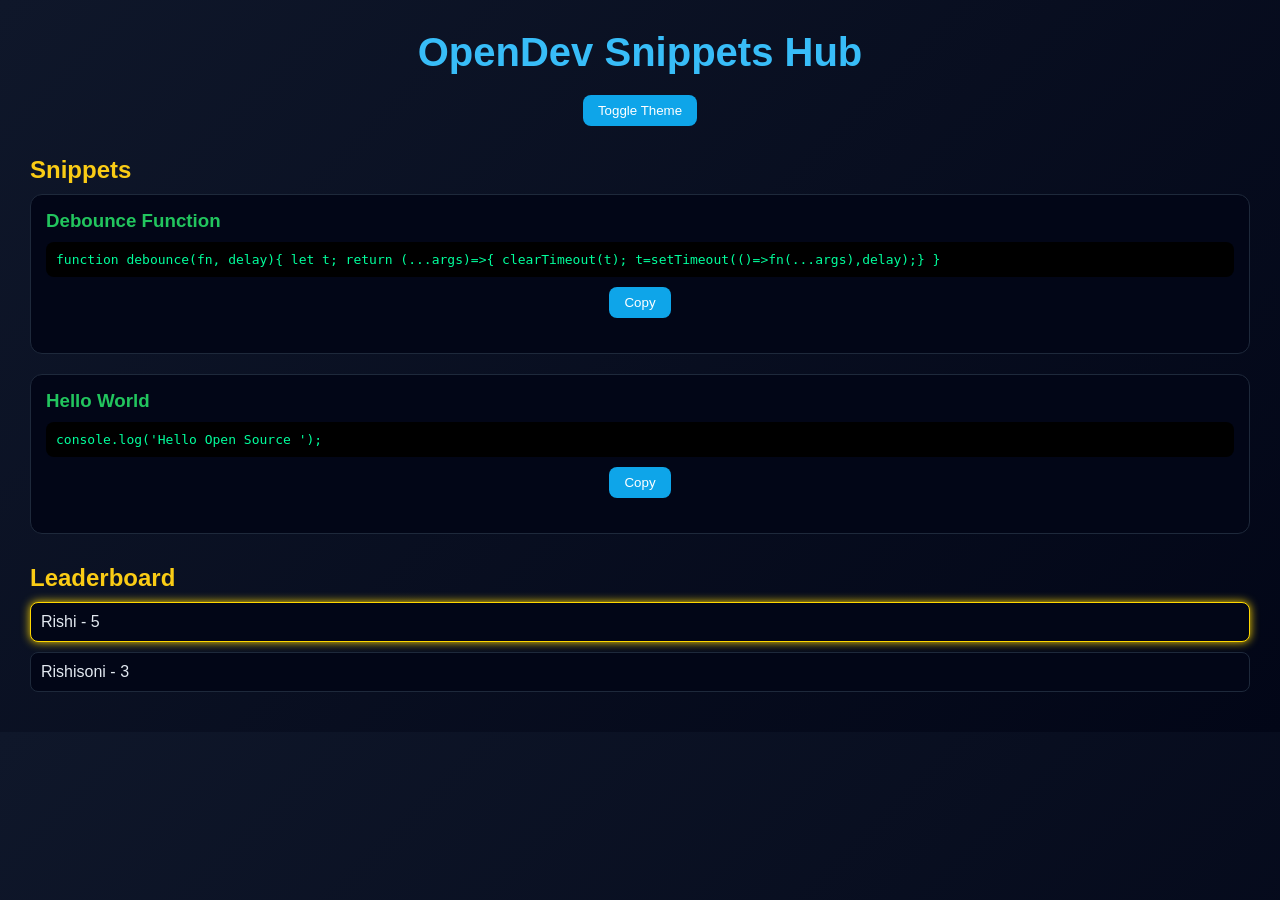
<file: index.html>
<!DOCTYPE html>
<html>
<head>
  <title>OpenDev Snippets Hub</title>
  <link rel="stylesheet" href="style.css">
</head>
<body>

<h1> OpenDev Snippets Hub</h1>

<button onclick="toggleTheme()"> Toggle Theme</button>

<h2>Snippets</h2>
<div id="snippets"></div>

<h2> Leaderboard</h2>
<ul id="leaderboard"></ul>

<script src="script.js"></script>
</body>
</html>
</file>
<file: style.css>
/* Reset */
* {
  margin: 0;
  padding: 0;
  box-sizing: border-box;
}

/* Body */
body {
  font-family: 'Segoe UI', sans-serif;
  background: linear-gradient(135deg, #0f172a, #020617);
  color: #e2e8f0;
  padding: 30px;
}

/* Title */
h1 {
  text-align: center;
  font-size: 2.5rem;
  margin-bottom: 20px;
  color: #38bdf8;
}

/* Toggle Button */
button {
  display: block;
  margin: 0 auto 20px;
  padding: 8px 15px;
  border: none;
  background: #0ea5e9;
  color: white;
  border-radius: 8px;
  cursor: pointer;
}

button:hover {
  background: #38bdf8;
}

/* Section titles */
h2 {
  margin-top: 30px;
  margin-bottom: 10px;
  color: #facc15;
}

/* Snippet Card */
.snippet {
  background: #020617;
  border: 1px solid #1e293b;
  padding: 15px;
  margin-bottom: 20px;
  border-radius: 12px;
  transition: 0.3s;
  animation: fadeIn 0.5s ease-in;
}

.snippet:hover {
  transform: translateY(-5px);
  box-shadow: 0 0 15px #0ea5e9;
}

.snippet h3 {
  color: #22c55e;
  margin-bottom: 10px;
}

/* Code */
pre {
  background: black;
  color: #00ff9c;
  padding: 10px;
  border-radius: 8px;
  overflow-x: auto;
}

/* Copy button inside card */
.snippet button {
  margin-top: 10px;
}

/* Leaderboard */
#leaderboard {
  list-style: none;
}

#leaderboard li {
  background: #020617;
  border: 1px solid #1e293b;
  padding: 10px;
  margin-bottom: 10px;
  border-radius: 8px;
}

#leaderboard li:first-child {
  border: 1px solid gold;
  box-shadow: 0 0 10px gold;
}
/* Light Mode Leaderboard */
body.light #leaderboard li {
  background: white;
  color: black;
  border: 1px solid #ccc;
}

body.light #leaderboard li:first-child {
  border: 1px solid gold;
  box-shadow: 0 0 10px gold;
}
body.light #leaderboard li:hover {
  background: #f1f5f9;
}
/* Light mode */
body.light {
  background: #f5f5f5;
  color: #111;
}

body.light .snippet {
  background: white;
}

body.light pre {
  background: #eee;
  color: black;
}

/* Animation */
@keyframes fadeIn {
  from {
    opacity: 0;
    transform: translateY(10px);
  }
  to {
    opacity: 1;
    transform: translateY(0);
  }
}
</file>
